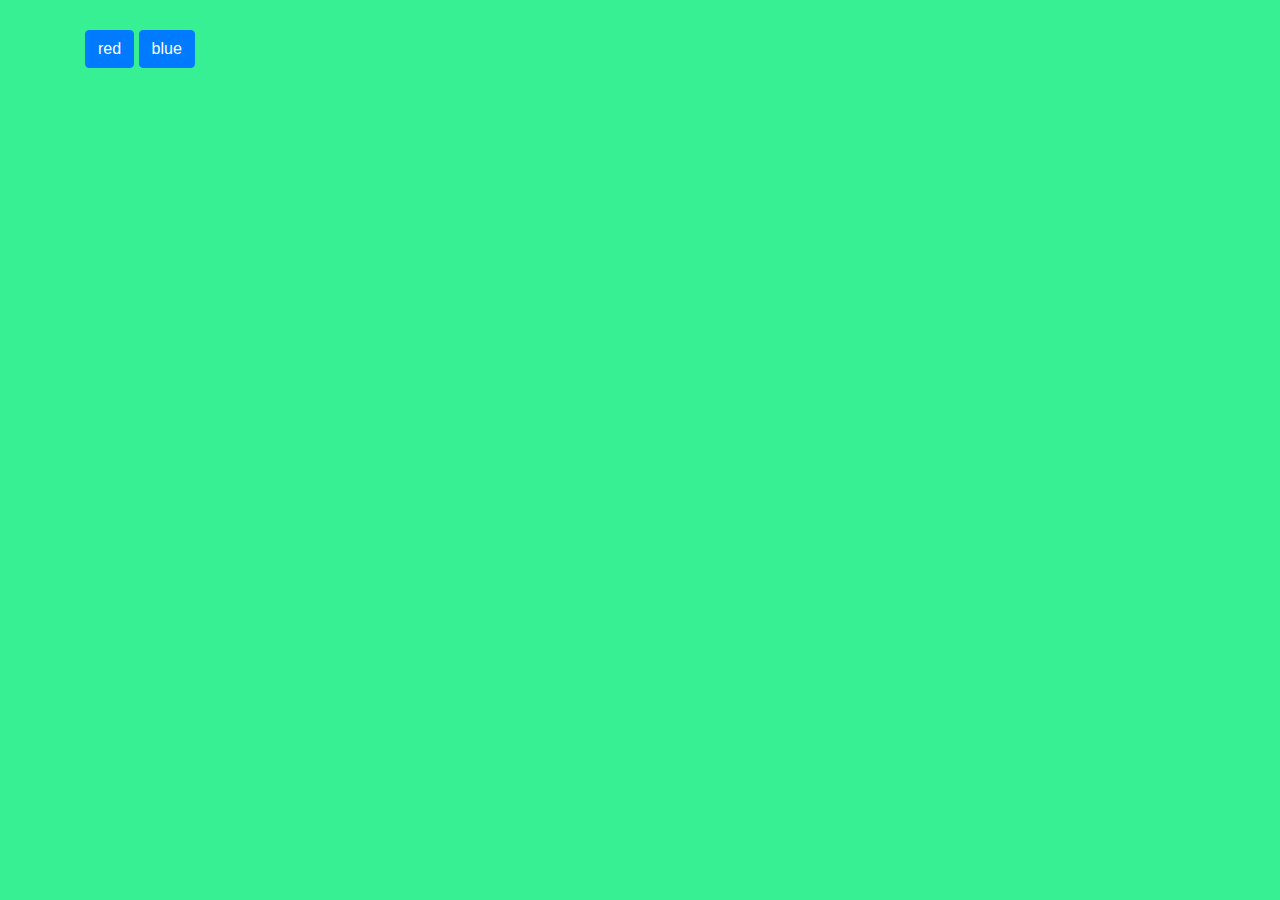
<file: demo.html>
<!doctype html>
<html lang="en">
  <head>
    <title>Title</title>
    <!-- Required meta tags -->
    <meta charset="utf-8">
    <meta name="viewport" content="width=device-width, initial-scale=1, shrink-to-fit=no">

    <!-- Bootstrap CSS -->
    <link rel="stylesheet" href="css/bootstrap.min.css">
    <script  defer src="js/demo1.js"></script>
    </head>
  <body>
      <div class="container" style="margin-top:30px">
      <button id="botao" type="button" class="btn btn-primary">red</button>
      <button id="botao1" type="button" class="btn btn-primary">blue</button>
      
    </div>
    <!-- Optional JavaScript -->
    <!-- jQuery first, then Popper.js, then Bootstrap JS -->
    <script src=""></script>
    <script src=""></script>
    <script src=""></script>
  </body>
</html>
</file>
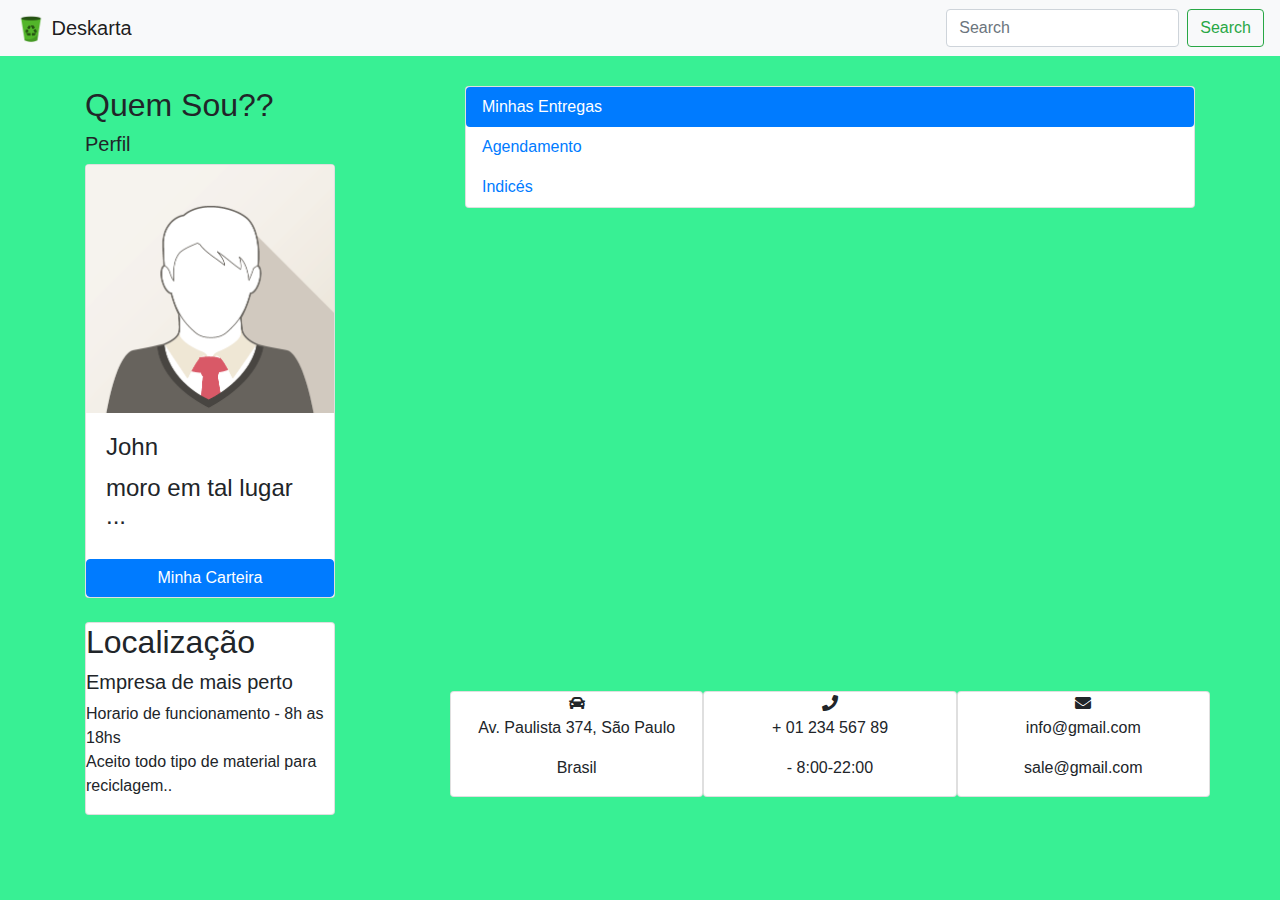
<file: home.html>
<!DOCTYPE html>
<html lang="en">
<head>
  <title>deskarta</title>
  <meta charset="utf-8">
  <meta name="viewport" content="width=device-width, initial-scale=1">
  <link rel="stylesheet" href="css/maps.css">
  <link rel="stylesheet" href="css/bootstrap.min.css">
  <link rel="stylesheet" href="https://use.fontawesome.com/releases/v5.6.3/css/all.css">
 </head>
<body>
  <!--Menu-->
  <nav class="navbar navbar-light bg-light justify-content-between">
      <a class="navbar-brand" href="#">
          <img src="img/logo.ico" width="30" height="30" class="d-inline-block align-top" alt="">
          Deskarta
        </a>
      <form class="form-inline">
        <input class="form-control mr-sm-2" type="search" placeholder="Search" aria-label="Search">
        <button class="btn btn-outline-success my-2 my-sm-0" type="submit">Search</button>
      </form>
    </nav>
   <!--fim menu-->
      <!--primeiro lado -->
     
    <div class="container" style="margin-top:30px">
        <div class="row">
          <div class="col-sm-4">
            <h2>Quem Sou??</h2>
            <h5>Perfil</h5>
            <div class="card" style="width:250px">
                <img class="card-img-top" src="img/img_avatar1.png" alt="Card image">
                <div class="card-body">
                  <h4 class="card-title">John<h4>
                  <p class="card-text">moro em tal lugar ...</p>
                  </div>
                  <button type="button" class="btn btn-primary" data-toggle="modal" data-target="#myModal">Minha Carteira</button>
                  </div><br>    
                  <div class="card" style="width:250px">
              <h2>Localização</h2>
              <h5>Empresa de mais perto</h5>
               <p>Horario de funcionamento - 8h as 18hs <br>
              Aceito todo tipo de material para reciclagem..</p>
            </div> 
          </div>
          <!--fim primeiro lado-->
          <div class="col-sm-8">
              <ul class=" card nav nav-pills flex-column">
                  <li class="nav-item">
                    <a class="nav-link active" href="#">Minhas Entregas</a>
                  </li>
                  <li class="nav-item">
                    <a class="nav-link" href="#">Agendamento</a>
                  </li>
                  <li class="nav-item">
                    <a class="nav-link" href="#">Indicés</a>
                  </li>
                 </ul>
            <br>
           <br>
            <div id="map-container-google-11" class="z-depth-1-half map-container-6" style="height: 400px">
                <iframe src="https://maps.google.com/maps?q=new%20delphi&t=&z=13&ie=UTF8&iwloc=&output=embed"
                  frameborder="0" style="border:0" allowfullscreen></iframe>
              </div>
        
              <br>
              <!--Buttons-->
              <div class="row text-center">
                <div class=" card col-md-4">
                  <a class=""><i class="fas fa-car"></i></a>
                  <p>Av. Paulista 374, São Paulo</p>
                  <p>Brasil</p>
                </div>
        
                <div class=" card col-md-4">
                  <a class="btn-floating blue accent-1"><i class="fas fa-phone"></i></a>
                  <p>+ 01 234 567 89</p>
                  <p> - 8:00-22:00</p>
                </div>
        
                <div class="card col-md-4">
                  <a class="btn-floating blue accent-1"><i class="fas fa-envelope"></i></a>
                  <p>info@gmail.com</p>
                  <p>sale@gmail.com</p>
                </div>
              </div>
        
          </div>
        </div>
        
  <!-- The Modal -->
  <div class="modal" id="myModal">
    <div class="modal-dialog modal-dialog-scrollable">
      <div class="modal-content">
      
        <!-- Modal Header -->
        <div class="modal-header">
          <h1 class="modal-title">Carteira</h1>
          <button type="button" class="close" data-dismiss="modal">×</button>
        </div>
        
        <!-- Modal body -->
        <div class="modal-body">
          <h3>Saldo:<a>R$:100</a></h3>
          <h4>Rendimentos:<a>R$:4,11</a><p>100% CDB</p></h4>
          <h4>Cartão Digital</h4>
          <img class="card-img-top" src="img/cartao.jpg" alt="Card image">
          <button type="button">Transferência</button>
          
        </div>
        
        <!-- Modal footer -->
        <div class="modal-footer">
          <button type="button" class="btn btn-danger" data-dismiss="modal">Fecha Carteira</button>
        </div>
      </div>



</body>
</html>
</file>
<file: css/maps.css>
.map-container-6{
    overflow:hidden;
    padding-bottom:56.25%;
    position:relative;
    height:0;
    }
    .map-container-6 iframe{
    left:0;
    top:0;
    height:100%;
    width:100%;
    position:absolute;
    }
</file>
